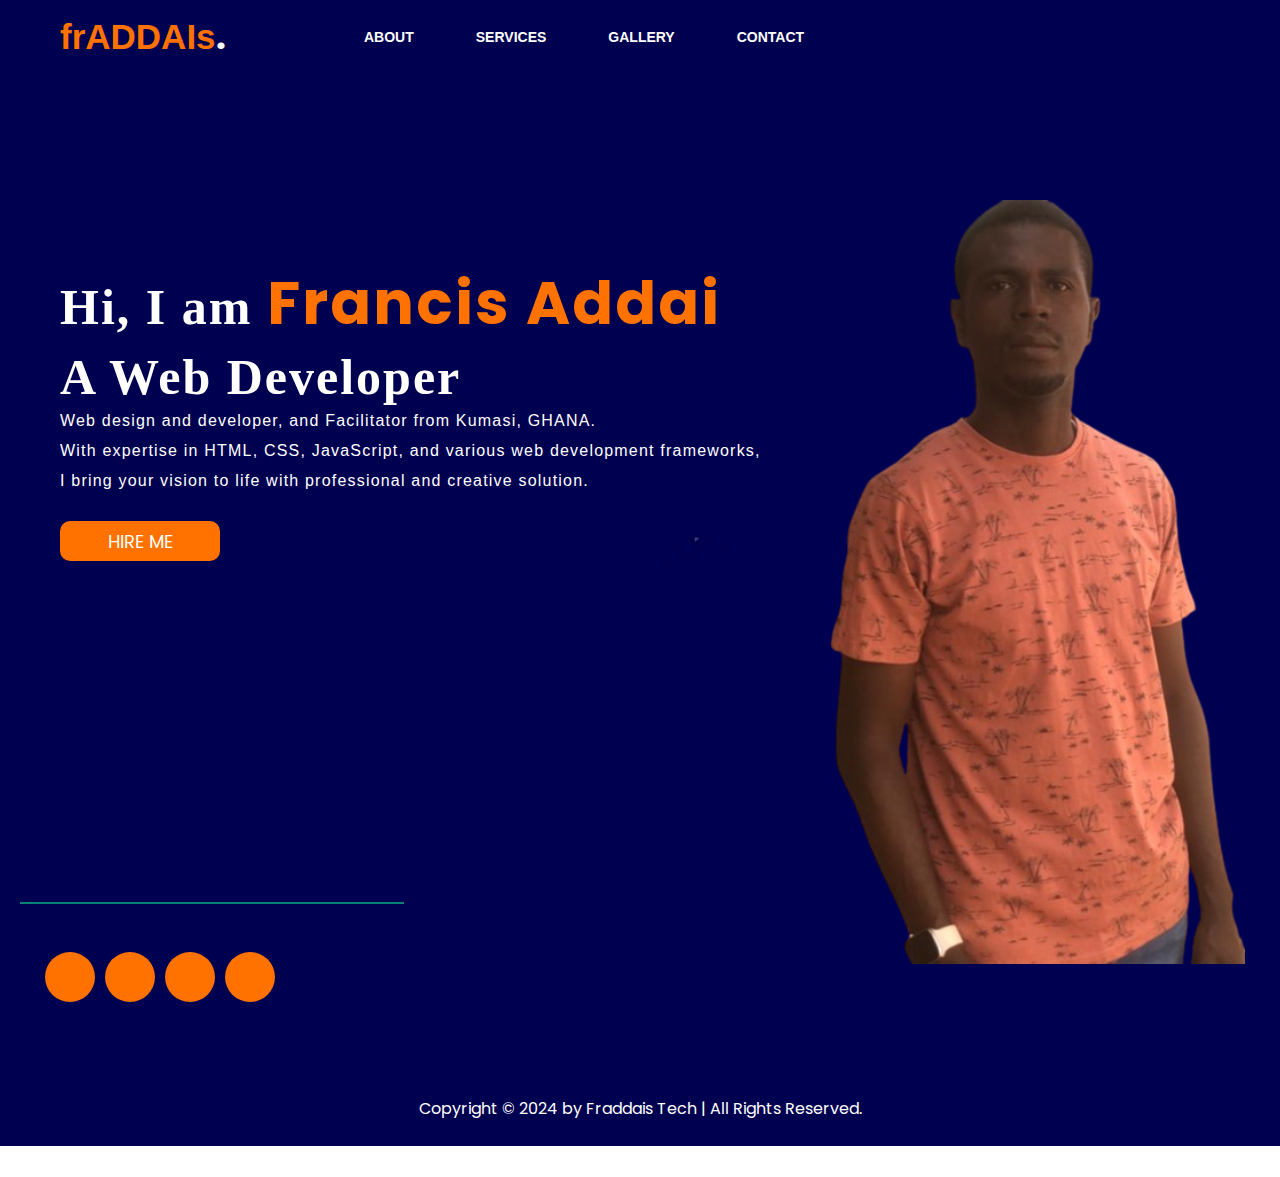
<file: index.html>
<!DOCTYPE html>
<html lang="en">
<head>
    <meta name="viewport" content="with=device-width, initial-scale=1.0">
    <title>FRADDAIS TECH</title>
    <link rel="stylesheet" href="style.css">
    <link rel="stylesheet" href="https://stackpath.bootstracdn.com/font-awesome/4.7.0/css/font-awesome.min.css">

    <link rel="stylesheet" href="https://cdnjs.cloudflare.com/ajax/libs/font-awesome/6.5.2/css/all.min.css" integrity="sha512-SnH5WK+bZxgPHs44uWIX+LLJAJ9/2PkPKZ5QiAj6Ta86w+fsb2TkcmfRyVX3pBnMFcV7oQPJkl9QevSCWr3W6A==" crossorigin="anonymous" referrerpolicy="no-referrer" />
</head> 
<body>
    <div class="main">
       <div class="navbar">
        <div class="icon">
            <a href="index.html"><h2 class="logo">frADDAIs<span>.</span></h2></a>
        </div>
        <div class="menu">
            <ul>
                <li><a class="active" href="index.html" class="activeS"><i class="fa-solid fa-house"></i></a></li>
                <li><a href="aboutus.html">ABOUT</a></li>
                <li><a href="services.html">SERVICES</a></li>
                
                <li><a href="gallerys.html">GALLERY</a></li>
                <li><a href="contactus.html">CONTACT</a></li>
            </ul>
        </div>

       </div>
       <div class="content">


        <br>  <br> <br>   
        <h1>Hi, I am <span>Francis Addai</span> <br>A Web Developer</h1>
           <p class="par">Web design and developer, and Facilitator from Kumasi, GHANA. <br> With expertise in HTML, CSS, JavaScript, and various web development frameworks, <br> I bring your vision to life with professional and creative solution.</p> 

           <button class="cn"><a href="contactus.html">HIRE ME</a></button>
           <br><br><br><br>


                          <div class="home_img">
                            <img class="img-fluid" src="images/portfolio.png">
                        </div>
                         <br>  <br>  <br> <br>  <br>  <br> <br> <br>  <br> <br> <br> <br> <br> <br> <br> <br> <br>
                                    <div class="social_media">
                                <a href="https://www.facebook.com/profile/php?id=10009276601261&mibextid=ZbWKwL"><i class="fa-brands fa-facebook"></i></a>
                                      <a href="#"><i class="fa-brands fa-x-twitter"></i></a>
                                     <a href="#"><i class="fa-brands fa-instagram"></i></a>
                                     <a href="https://wa.me/233556630444"><i class="fa-brands fa-whatsapp"></i></a>
                                     
                                       </div>
           </div>
              <div class="footer">
      <div class="footer-text">
        <p>Copyright &copy; 2024 by Fraddais Tech | All Rights Reserved.</p>
      </div>
    </div>
       </div>
    </div>
    <scriptc src="https://unpkg.com/ionicons@5.4.0/dist/ionicons.js"></script>
</body> 
</html>
</file>
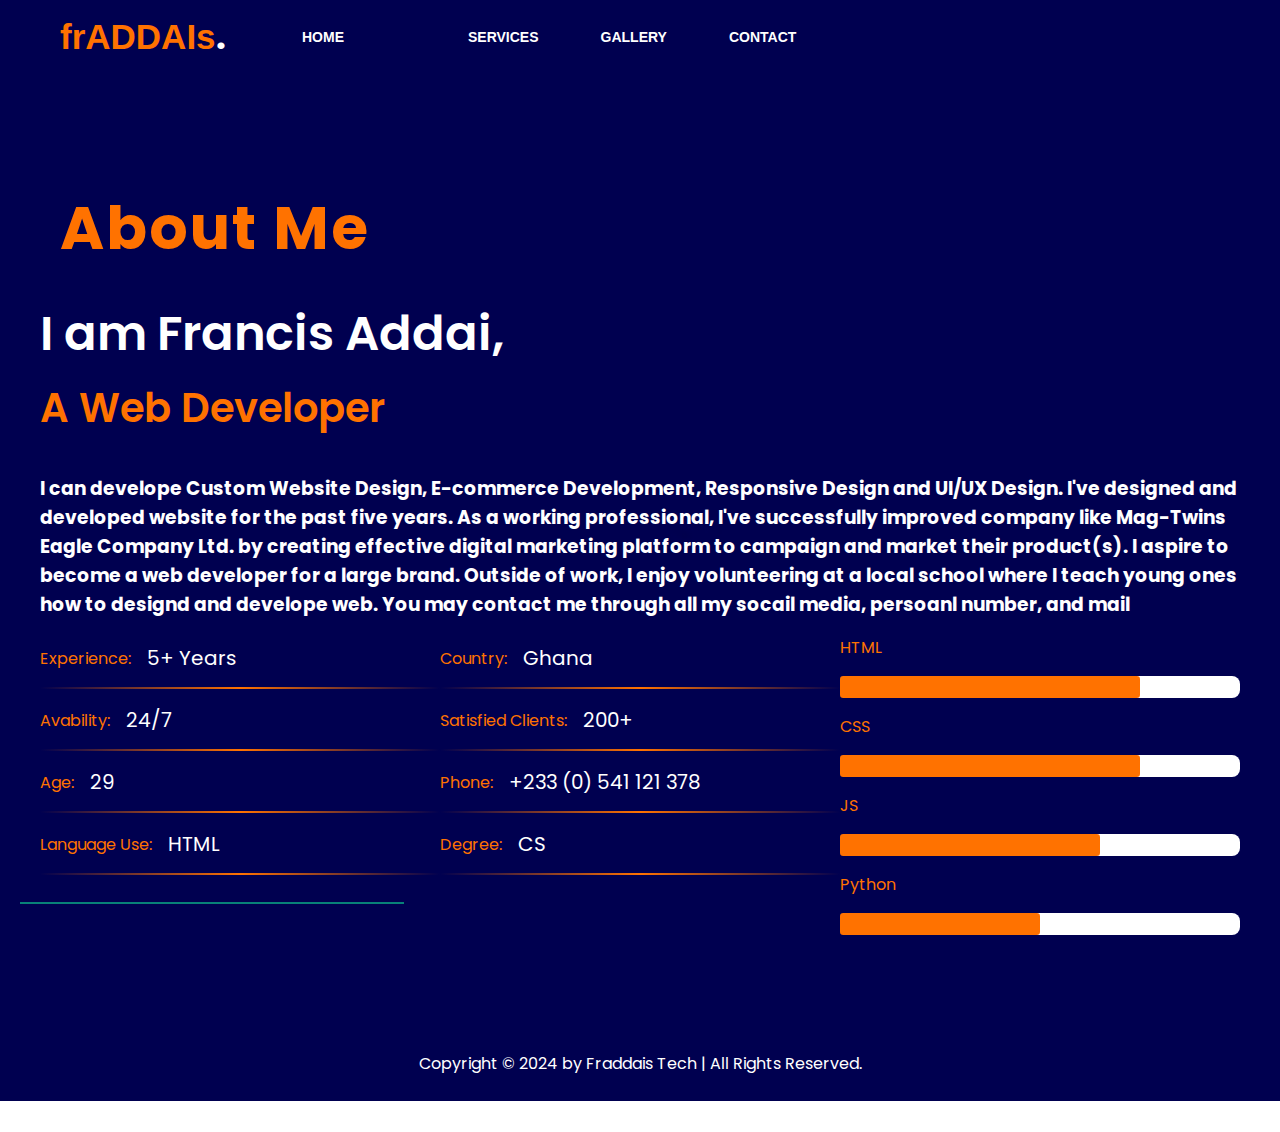
<file: aboutus.html>
<!DOCTYPE html>
<html lang="en">
<head>
    <meta name="viewport" content="with=device-width, initial-scale=1.0">
    <title>FRADDAIS TECH</title>
    <link rel="stylesheet" href="style.css">
    <link rel="stylesheet" href="https://stackpath.bootstracdn.com/font-awesome/4.7.0/css/font-awesome.min.css">

     <link rel="stylesheet" href="https://cdnjs.cloudflare.com/ajax/libs/font-awesome/6.5.2/css/all.min.css" integrity="sha512-SnH5WK+bZxgPHs44uWIX+LLJAJ9/2PkPKZ5QiAj6Ta86w+fsb2TkcmfRyVX3pBnMFcV7oQPJkl9QevSCWr3W6A==" crossorigin="anonymous" referrerpolicy="no-referrer" />

</head> 
<body>
    <div class="main">
       <div class="navbar">
        <div class="icon">
            <a href="index.html"><h2 class="logo">frADDAIs<span>.</span></h2></a>
        </div>
        <div class="menu">
            <ul>
                <li><a href="index.html">HOME</a></li>
                <li><a class="active" href="aboutus.html"><i class="fa-solid fa-user"></i></a></li>
                <li><a href="services.html">SERVICES</a></li>
                 <li><a href="gallerys.html">GALLERY</a></li>
                <li><a href="contactus.html">CONTACT</a></li>
            </ul>
        </div>
       </div>
       <div class="content">


       
        <h1 class="head_text1">
        <i class="fa-solid fa-user"></i> </i><span>About Me</span></h1> <br> 
        <h2 class="head_text2">I am Francis Addai, <br> <span>A Web Developer</span></h2>
                        <h3> I can develope Custom Website Design, E-commerce Development, Responsive Design and UI/UX Design. I've designed and developed website for the past five years. As a working professional, I've successfully improved company like Mag-Twins Eagle Company Ltd. by creating effective digital marketing platform to campaign and market their product(s). I aspire to become a web developer for a large brand. Outside of work, I enjoy volunteering at a local school where I teach young ones how to designd and develope web. You may contact me through all my socail media, persoanl number, and mail </h3>
                         
                        <div class="about_row">
                            <div class="about_col">

                                <div class="about_border">
                                    <p>Experience:<span>5+ Years</span></p>
                                </div>

                                <div class="about_border">
                                    <p>Avability:<span>24/7</span></p>
                                </div>

                                <div class="about_border">
                                    <p>Age:<span>29</span></p>
                                </div>

                                <div class="about_border">
                                    <p>Language Use:<span>HTML</span></p>
                                </div>
                            </div>
                            
                            <div class="about_col">
                                <div class="about_border">
                                    <p>Country:<span>Ghana</span></p>
                                </div>
                                <div class="about_border">
                                    <p>Satisfied Clients:<span>200+</span></p>
                                </div>
                                <div class="about_border">
                                    <p>Phone:<span>+233 (0) 541 121 378</span></p>
                                </div>
                                <div class="about_border">
                                    <p>Degree:<span>CS</span></p>
                                </div>
                            </div>
                            <div class="about_col">
                                <div class="about_progress_box">
                                    <div class="progress_item">
                                        <p>HTML</p>
                                        <div class="progress">
                                          <div class="progress-bar" role="progressbar" style="width: 75%" aria-valuenow="25" aria-valuemin="0" aria-valuemax="100"></div>
                                        </div>
                                    </div>

                                    <div class="progress_item">
                                        <p>CSS</p>
                                        <div class="progress">
                                          <div class="progress-bar" role="progressbar" style="width: 75%" aria-valuenow="25" aria-valuemin="0" aria-valuemax="100"></div>
                                        </div>
                                    </div>

                                    <div class="progress_item">
                                        <p>JS</p>
                                        <div class="progress">
                                          <div class="progress-bar" role="progressbar" style="width: 65%" aria-valuenow="25" aria-valuemin="0" aria-valuemax="100"></div>
                                        </div>
                                    </div>

                                    <div class="progress_item">
                                        <p>Python</p>
                                        <div class="progress">
                                          <div class="progress-bar" role="progressbar" style="width: 50%" aria-valuenow="25" aria-valuemin="0" aria-valuemax="100"></div>
                                        </div>
                                        
                                    </div>
                                    
                                </div>
                            </div>
                        </div>
                    </div>
                    <br><br><br>
                    <div class="footer">
      <div class="footer-text">
        <p>Copyright &copy; 2024 by Fraddais Tech | All Rights Reserved.</p>
      </div>
    </div>
                 </div>
    </div>
    <scriptc src="https://unpkg.com/ionicons@5.4.0/dist/ionicons.js"></script>
</body> 
</html>
</file>
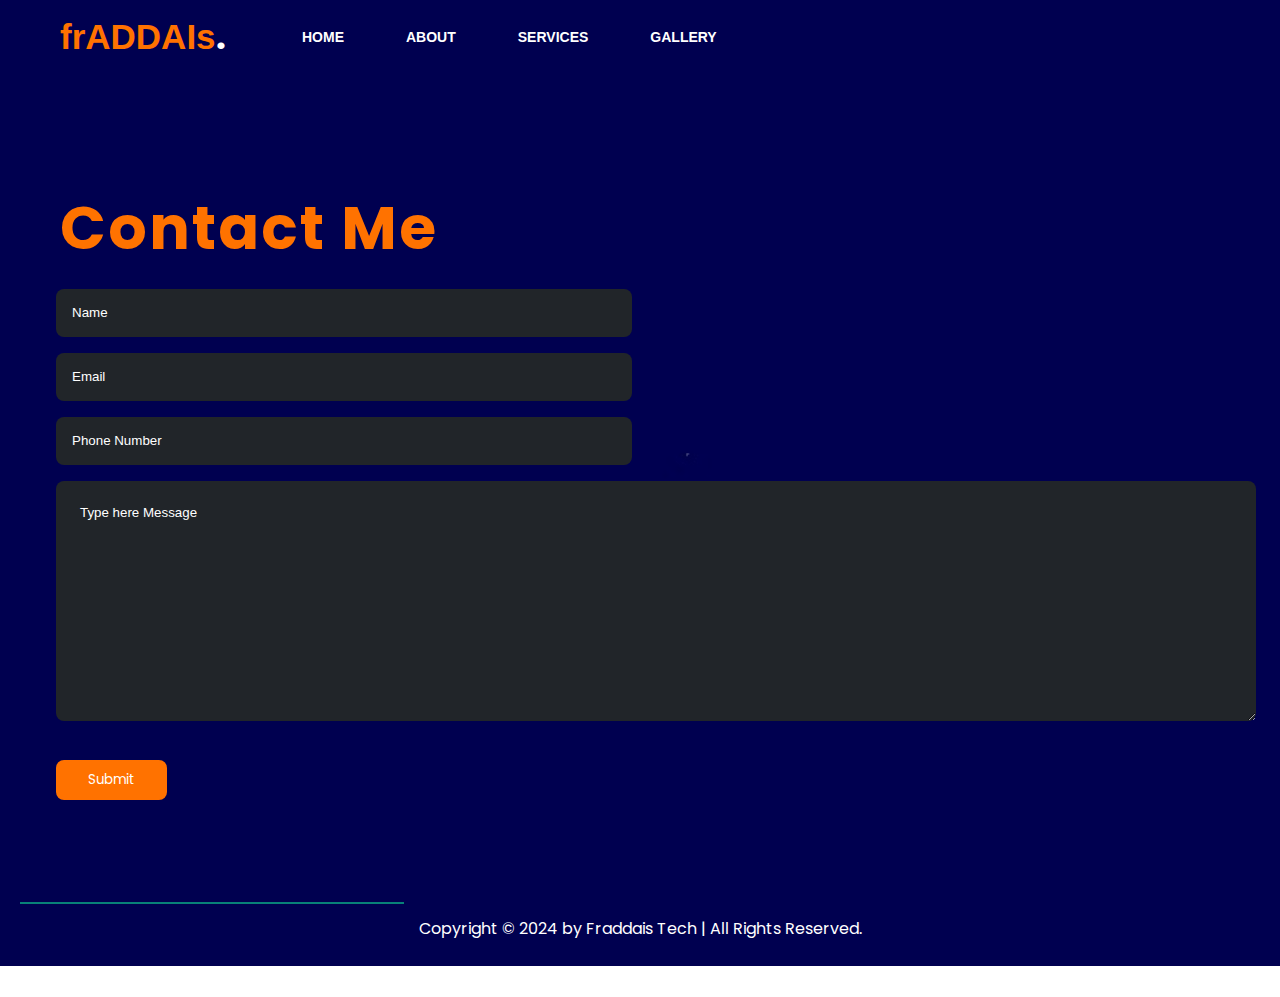
<file: contactus.html>
<!DOCTYPE html>
<html lang="en">
<head>
    <meta name="viewport" content="with=device-width, initial-scale=1.0">
    <title>FRADDAIS TECH</title>
    <link rel="stylesheet" href="style.css">
    <link rel="stylesheet" href="https://stackpath.bootstracdn.com/font-awesome/4.7.0/css/font-awesome.min.css">
    

     <link rel="stylesheet" href="https://cdnjs.cloudflare.com/ajax/libs/font-awesome/6.5.2/css/all.min.css" integrity="sha512-SnH5WK+bZxgPHs44uWIX+LLJAJ9/2PkPKZ5QiAj6Ta86w+fsb2TkcmfRyVX3pBnMFcV7oQPJkl9QevSCWr3W6A==" crossorigin="anonymous" referrerpolicy="no-referrer" />

</head> 
<body>
    <div class="main">
       <div class="navbar">
        <div class="icon">
            <a href="index.html"><h2 class="logo">frADDAIs<span>.</span></h2></a>
        </div>
        <div class="menu">
            <ul>
                <li><a href="index.html">HOME</a></li>
                <li><a href="aboutus.html">ABOUT</a></li>
                <li><a href="services.html">SERVICES</a></li>
                 <li><a href="gallerys.html">GALLERY</a></li>
                <li><a class="active" href="contactus.html"><i class="fa-solid fa-phone"></i></a></li>
            </ul>
        </div>
       </div>

       <div class="content">
        <h1 class="head_text1">
       <i class="fa-solid fa-phone"></i>   <span>Contact Me</span></h1>
                           <form action="#" method="POST" >
                            <div class="contact_item">
                                <input class="input_info" type="text" placeholder="Name" id="name" autocomplete="off" required>
                            </div>
                            <div class="contact_item">
                                <input class="input_info" type="text" placeholder="Email" id="email" autocomplete="off" required>
                            </div>
                            <div class="contact_item">
                                <input class="input_info" type="text" placeholder="Phone Number" id="subject" autocomplete="off" required>
                            </div>
                            <div class="contact_item_long">

                                <textarea class="input_info" placeholder="Type here Message" required></textarea>


                                <div class="text-center">
                                    <button class="custom_btn" href="index.html">Submit</button>
                                </div>    
                            </div>
                        </form>
                    <br><br><br>
              <div class="footer">
      <div class="footer-text">
        <p>Copyright &copy; 2024 by Fraddais Tech | All Rights Reserved.</p>
      </div>
    </div>    
           </div>
       </div>

    </div>
    <scriptc 
       var custom_btn = document.getElementById('custom_btn');
       custom_btn.addEventListener('click',function(e) {
       e.preventDefault()
       console.log('Hi');
   })
    src="https://unpkg.com/ionicons@5.4.0/dist/ionicons.js"></script>
</body> 
</html>
</file>
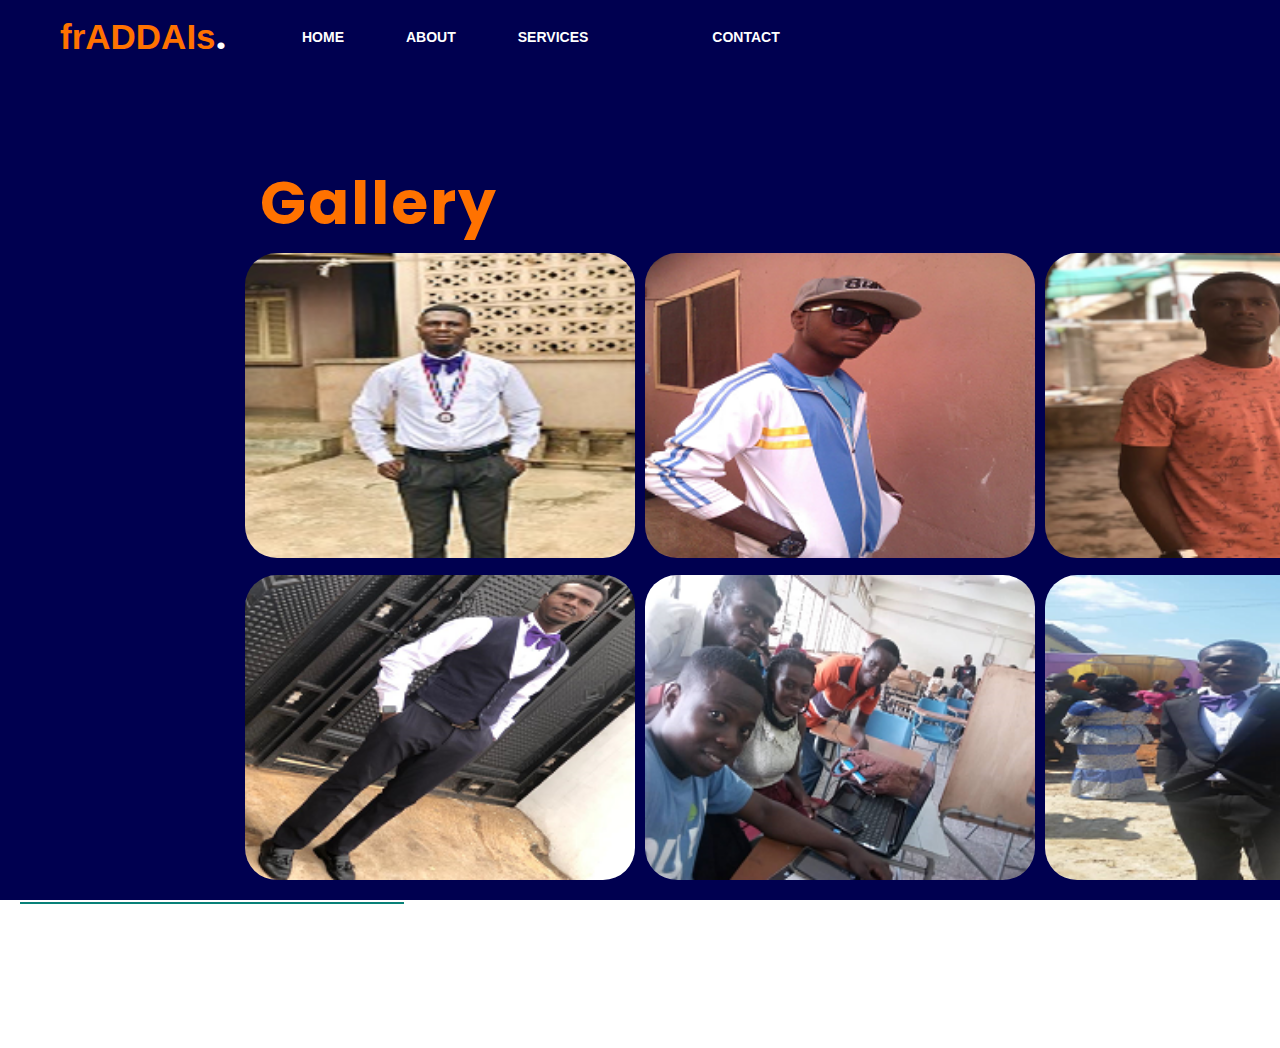
<file: gallerys.html>
<!DOCTYPE html>
<html lang="en">
<head>
    <meta name="viewport" content="with=device-width, initial-scale=1.0">
    <title>FRADDAIS TECH</title>
    <link rel="stylesheet" href="style.css">
    <link rel="stylesheet" href="https://stackpath.bootstracdn.com/font-awesome/4.7.0/css/font-awesome.min.css">

    <link rel="stylesheet" href="https://cdnjs.cloudflare.com/ajax/libs/font-awesome/6.5.2/css/all.min.css" integrity="sha512-SnH5WK+bZxgPHs44uWIX+LLJAJ9/2PkPKZ5QiAj6Ta86w+fsb2TkcmfRyVX3pBnMFcV7oQPJkl9QevSCWr3W6A==" crossorigin="anonymous" referrerpolicy="no-referrer" />
</head> 
<body>
    <div class="main">
       <div class="navbar">
        <div class="icon">
            <a href="index.html"><h2 class="logo">frADDAIs<span>.</span></h2></a>
        </div>
        <div class="menu">
            <ul>
                <li><a href="index.html">HOME</i></a>
                <li><a href="aboutus.html">ABOUT</a></li>
                <li><a href="services.html">SERVICES</a></li>

                <li><a class="active" href="gallerys.html"><i class="fa-solid fa-camera-retro"></i></a></li>
                <li><a href="contactus.html">CONTACT</a></li>
            </ul>
            <br> <br>
            <div class="content">
                        <h1 class="head_text1">
                          <i class="fa-solid fa-camera-retro"></i>
                           <span>Gallery</span></h1>
                        <div class="gallery_row">
                            <div class="gallery_col">
                                <img class="img-fluid" src="images/gallery01.png">
                            </div>
                            <div class="gallery_col">
                                <img class="img-fluid" src="images/gallery02.png">
                            </div>
                            <div class="gallery_col">
                                <img class="img-fluid" src="images/gallery03.png">
                            </div>
                            <div class="gallery_col">
                                <img class="img-fluid" src="images/gallery04.png">
                            </div>
                            <div class="gallery_col">
                                <img class="img-fluid" src="images/gallery05.png">
                            </div>
                            <div class="gallery_col">
                                <img class="img-fluid" src="images/gallery06.png">
                            </div>

                        </div>
                        <br><br>
                        <div class="footer">
      <div class="footer-text">
        <p>Copyright &copy; 2024 by Fraddais Tech | All Rights Reserved.</p>
      </div>
    </div>
                    </div>
                  </div>
        </div>
           </div>

       </div>

    </div>
    <scriptc src="https://unpkg.com/ionicons@5.4.0/dist/ionicons.js"></script>
</body> 
</html>
</file>
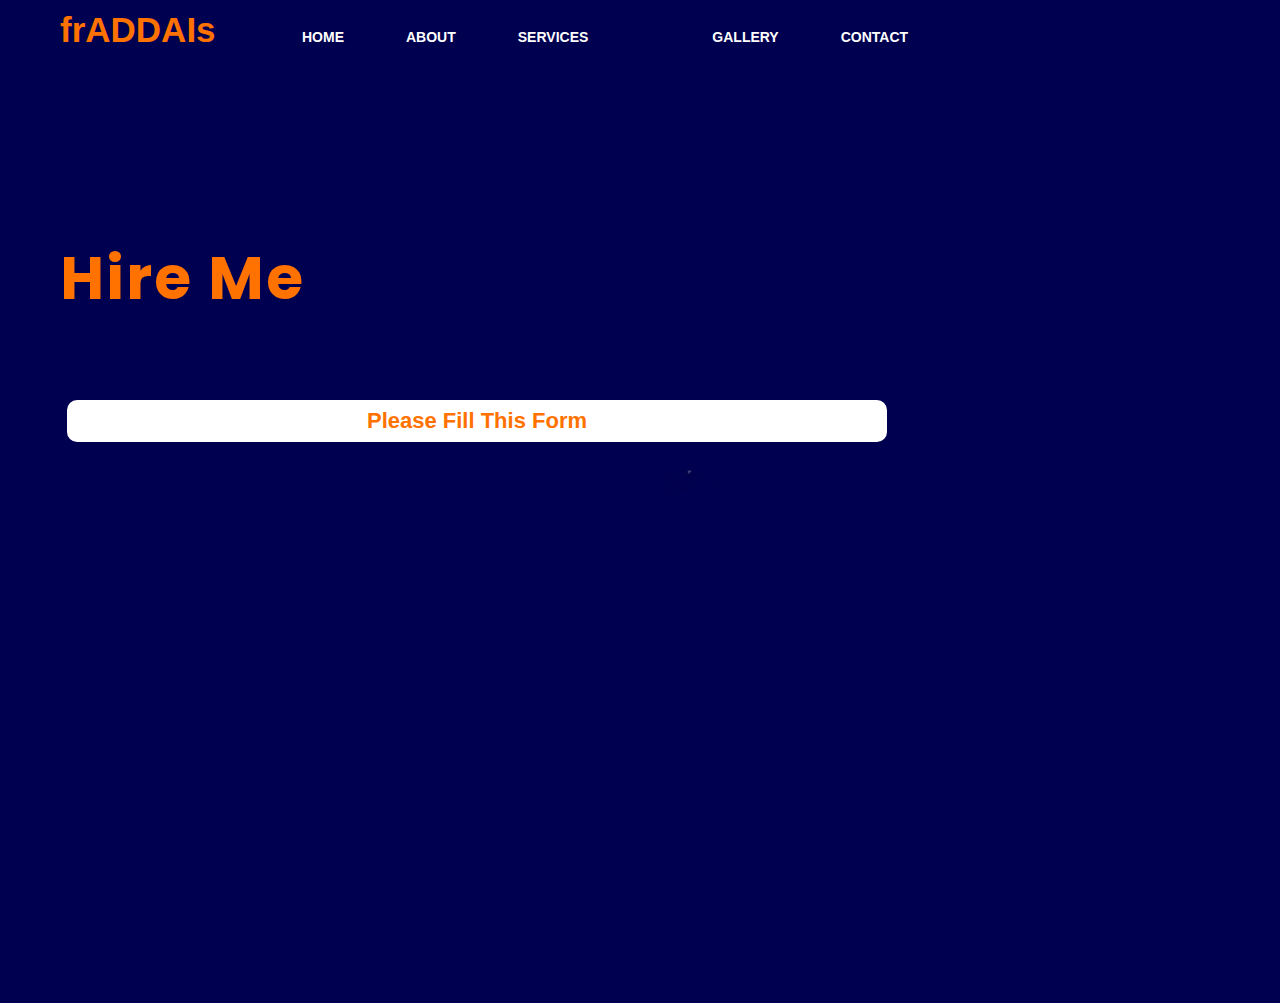
<file: hire.html>
<!DOCTYPE html>
<html lang="en">
<head>
    <meta name="viewport" content="with=device-width, initial-scale=1.0">
    <title>FRADDAIS TECH</title>
    <link rel="stylesheet" href="style.css">
    <link rel="stylesheet" href="https://stackpath.bootstracdn.com/font-awesome/4.7.0/css/font-awesome.min.css">

    <link rel="stylesheet" href="https://cdnjs.cloudflare.com/ajax/libs/font-awesome/6.5.2/css/all.min.css" integrity="sha512-SnH5WK+bZxgPHs44uWIX+LLJAJ9/2PkPKZ5QiAj6Ta86w+fsb2TkcmfRyVX3pBnMFcV7oQPJkl9QevSCWr3W6A==" crossorigin="anonymous" referrerpolicy="no-referrer" />

</head> 
<body>
    <div class="main">
       <div class="navbar">
        <div class="icon">
            <a href="index.html"><h2 class="logo">frADDAIs</h2></a>
        </div>
        <div class="menu">
            <ul>
                <li><a href="index.html">HOME</a></li>
                <li><a href="aboutus.html">ABOUT</a></li>
                <li><a href="services.html">SERVICES</a></li>
                <li><a href="hire.html"><i class="fa-solid fa-pen"></i></a></li>
                 <li><a href="gallerys.html">GALLERY</a></li>
                <li><a href="contactus.html">CONTACT</a></li>
            </ul>
        </div>
       </div>
       <div class="content">


        <br>  <br>  
        <h1 class="head_text1">
        <i class="fa-solid fa-pen"></i>     <span>Hire Me</span></h1>

           <div class="form">

             <br>  <br> 
            <h2>Please Fill This Form</h2> 
          
    <i class="fa-brands fa-facebook"></i>
    <i class="fa-brands fa-x-twitter"></i>
 <i class="fa-brands fa-instagram"></i>
    <scriptc src="https://unpkg.com/ionicons@5.4.0/dist/ionicons.js"></script>
</body> 
</html>
</file>
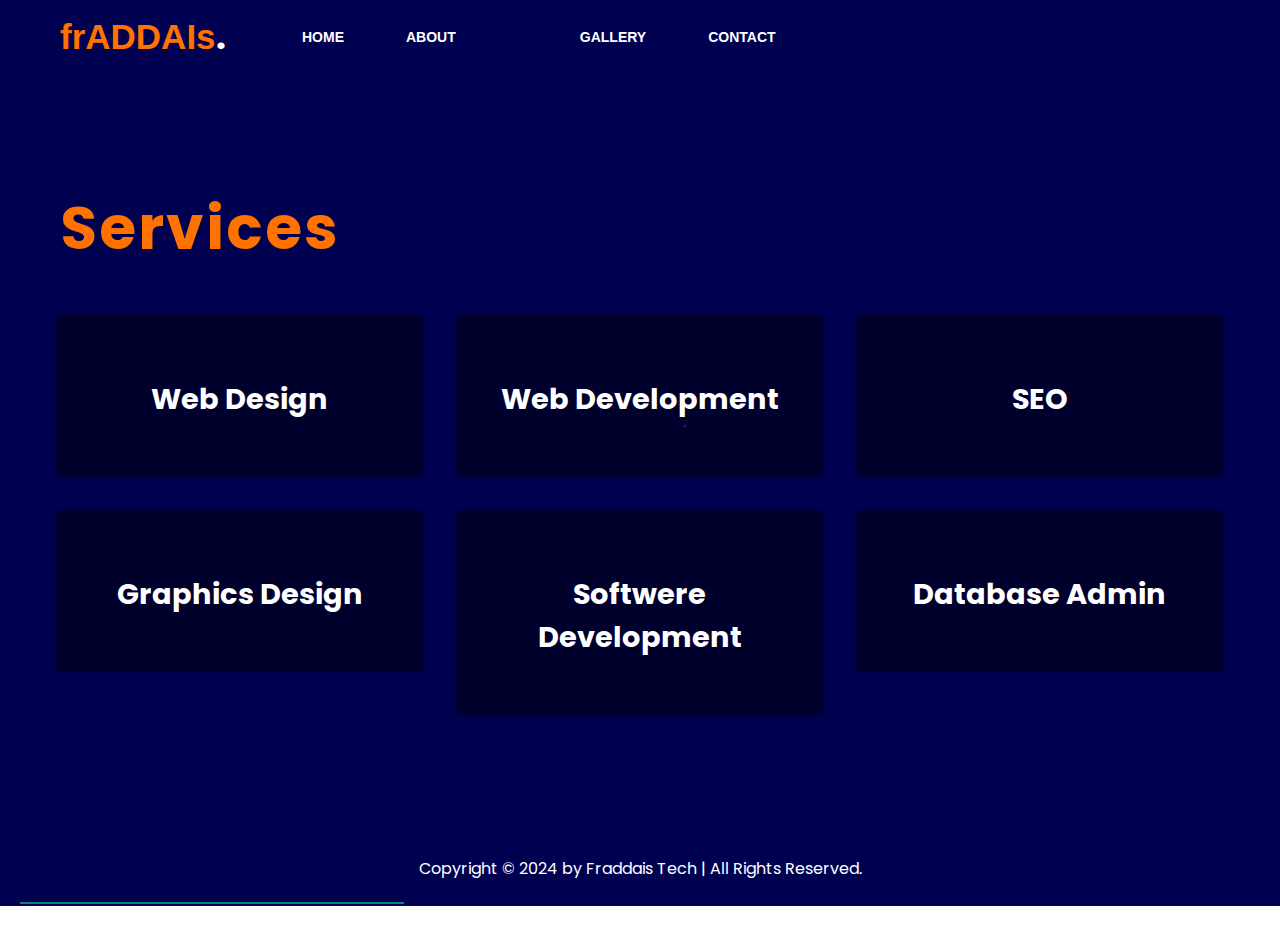
<file: services.html>
<!DOCTYPE html>
<html lang="en">
<head>
    <meta name="viewport" content="with=device-width, initial-scale=1.0">
    <title>FRADDAIS TECH</title>
    <link rel="stylesheet" href="style.css">
    <link rel="stylesheet" href="https://stackpath.bootstracdn.com/font-awesome/4.7.0/css/font-awesome.min.css">
    <link rel="stylesheet" href="https://cdnjs.cloudflare.com/ajax/libs/font-awesome/6.5.2/css/all.min.css" integrity="sha512-SnH5WK+bZxgPHs44uWIX+LLJAJ9/2PkPKZ5QiAj6Ta86w+fsb2TkcmfRyVX3pBnMFcV7oQPJkl9QevSCWr3W6A==" crossorigin="anonymous" referrerpolicy="no-referrer" />

</head> 
<body>
    <div class="main">
       <div class="navbar">
        <div class="icon">
            <a href="index.html"><h2 class="logo">frADDAIs<span>.</span></h2></a>
        </div>
        <div class="menu">
            <ul>
                <li><a href="index.html">HOME</a></li>
                <li><a href="aboutus.html">ABOUT</a></li>
                <li><a class="active" href="services.html"><i class="fa-solid fa-list"></i></a></li>
                
                 <li><a href="gallerys.html">GALLERY</a></li>
                <li><a href="contactus.html">CONTACT</a></li>
            </ul>
        </div>
       </div>
       <div class="content">


        <h1 class="head_text1">
         <i class="fa-solid fa-list"></i><span>  Services</span></h1>
           <br>
           <div class="service_row">
                            <div class="service_col">
                                <div class="service_item">
                                    <i class="fa-solid fa-pencil-ruler"></i>
                                    <h3>Web Design</h3>
                                    <p><!-- add your text here --></p>
                                </div>
                            </div>
                            <div class="service_col">
                                <div class="service_item">
                                    <i class="fa-solid fa-globe"></i>
                                    <h3>Web Development</h3>
                                    <p><!-- add your text here --></p>
                                </div>
                            </div>
                            <div class="service_col">
                                <div class="service_item">
                                    <i class="fa-solid fa-search"></i>
                                    <h3>SEO</h3>
                                    <p><!-- add your text here --></p>
                                </div>
                            </div>
                            <div class="service_col">
                                <div class="service_item">
                                    <i class="fa-solid fa-images"></i>
                                    <h3>Graphics Design</h3>
                                    <p><!-- add your text here --></p>
                                </div>
                            </div>
                            <div class="service_col">
                                <div class="service_item">
                                    <i class="fa-solid fa-mobile"></i>
                                    <h3>Softwere Development</h3>
                                    <p><!-- add your text here --></p>
                                </div>
                            </div>
                            <div class="service_col">
                                <div class="service_item">
                                    <i class="fa-solid fa-database"></i>
                                    <h3>Database Admin</h3>
                                    <p><!-- add your text here --></p>
                                </div>
                            </div>
                        </div>
                    </div>
                    <br><br><br><br>
                    <div class="footer">
      <div class="footer-text">
        <p>Copyright &copy; 2024 by Fraddais Tech | All Rights Reserved.</p>
      </div>
    </div>
            </div>
       </div>
    </div>
  
    <scriptc src="https://unpkg.com/ionicons@5.4.0/dist/ionicons.js"></script>
</body> 
</html>
</file>
<file: style.css>
@import url('https://fonts.googleapis.com/css?family=Poppins:400,500,700&display=swap');
@import url('https://fonts.googleapis.com/css2?family=spartan:wght@100;200;300;400;500;600;700;800;900&display=swap');

*{
    margin: 0;
    padding: 0;
    box-sizing: border-box;
    font-family: 'Poppins', sans-serif;
}

.main{
    width: 100%;
    background: linear-gradient(to top, rgba(0,0,0,0.5)50%,rgba(0,0,0,0.5)50%), url(1.jpg);
    background-position: center;
    background-size: cover;
    min-height: 100vh;
    z-index: 999;

}

.navbar{
    width: 1200px;
    height: 75px;
    margin: auto;
}

.icon{
    width: 200px;
    float: left;
    height: 70px;
}

.logo{
    color: #ff7200;
    font-size: 35px;
    font-family: Arial;
    padding-left: 20px;
    float: left;
    padding-top: 10px;
}

.logo span{
    color: white;
}

.menu{
    width: 400px;
    float: left;
    height: 70px;
}

ul{
    float: left;
    display: flex;
    justify-content: center;
    align-items: center;
}

ul li{
    list-style: none;
    margin-left: 62px;
    margin-top: 27px;
    font-size: 14px;
}

ul li a{
    text-decoration: none;
    color: #fff;
    font-family: Arial;
    font-weight: bold;
    transition: 0.4s ease-in-out;
}

ul li a:hover,
li a.active{
    color: #ff7200;
}


.content{
    width: 1200px;
    height: auto;
    margin: auto;
    color: #fff;
    position: relative;
}

 li a.active::after, 
 li a:hover::after{
    content: "";
    width: 30%;
    height: 2px;
    background: #088178;
    position: absolute;
    bottom: -4px;
    left: 20px;

}

.content .par{
    padding-left: 20px;
    padding-bottom: 25px;
    font-family: Arial;
    letter-spacing: 1.2px;
    line-height: 30px;
}

.content h1{
    font-family: 'Times New Roman';
    font-size: 50px;
    padding-left: 20px;
    margin-top: 9%;
    letter-spacing: 2px;
}

.content .cn{
  width: 160px;
  height: 40px;
  background: #ff7200;
  border: none;
  margin-bottom: 10px;
  margin-left: 20px;
  font-size: 18px;
  border-radius: 10px;
  cursor: pointer; 
  transition: .4s ease; 
}

.content .cn a{
    text-decoration: none;
    color: #fff;
    transition: .3s ease;
   
}

.content .cn:hover{
  text-decoration: none;
  background-color: #fff; 
   
}
.content .cn a:hover{
   color:  #ff7200; 
}

.content span{
  color: #ff7200;
  font-size: 60px;  
}

.form{
    width: 550px;
    height: 680px;
    background: linear-gradient(to top, rgba(0,0,0,0,0.8)50%,rgba(0,0,0,0,0.8)50%,);
    position: center;
    top: -20px;
    left: 870px;
    border-radius: 10px;
    padding: 25px;
}

.form h2{
    width: 820px;
    font-family: sans-serif;
    text-align: center;
    color: #ff7200;
    font-size: 22px;
    background-color: #fff;
    border-radius: 10px;
    margin: 2px;
    padding: 8px;
}

.form input{
    width: 240px;
    height: 35px;
    background: transparent;
    border-bottom: 1px solid #ff7200;
    border-top: none;
    border-right: none;
    border-left: none;
    color: #fff;
    font-family: sans-serif;
    font-size: 15px;
    letter-spacing: 1px;
    margin-top: 30px;
}

.form input:focus{
    outline: none;
}

::placeholder{
    color: #fff;
    font-family: Arial;
}

.btnn{
    width: 240px;
    height: 40px;
    background: #ff7200;
    border: none;
    margin-top: 30px;
    font-size: 18px;
    border-radius: 10px;
    cursor: pointer;
    color: #fff;
    transition: 0.4s ease;
}

.btnn:hover{
    background: #fff;
    color: #ff7200;
}

.btnn a{
    text-decoration: none;
    color: #000;
    font-weight: bold;
}

.form .link{
    font-family: Arial, Helvetica, sans-serif;
    font-size: 17px;
    padding-top: 20px;
    text-align: center;
}

.form .link a{
    text-decoration: none;
    color: #ff7200;
}

.liw{
    padding-top: 15px;
    padding-bottom: 10px;
    text-align: center;
}

.icons a{
    text-decoration: none;
    color: #ff7200;
    font-size: 30px;
}

.icons ion-icon{
    color: #ff7200;
    font-size: 30px;
    padding-left: 14px;
    padding-top: 5px;
    transition: 0.3s ease;
}

.icons ion-icon:hover{
    color: #ff7200;
}

.header{
    min-height: 100vh;
    width: 100%;
    background: linear-gradient(to top, rgba(0,0,0,0.5)50%,rgba(0,0,0,0.5)50%), url(images/add.jpg);
    background-position: center;
    background-size: cover;
    position: relative;
}


/*--------- Footer ---------*/

.footer{
    width: 100px;
    text-align: center;
    padding: 30px 0;
}

.footer h4{
    margin-bottom: 25px;
    margin-top: 20px;
    font-weight: 600;
}

.icons .fa{
    color: #f44336;
    margin: 0 13px;
    cursor: pointer;
    padding: 18px 0; 
}

.fa-heart-o{
    color: #f44336;
}
  /*------ Header Start ------*/
#header {
    display: flex;
    align-items: center;
    justify-content: space-between;
    padding: 20px 80px;
    background: #E3E6F3;
    box-shadow: 0 5px 15px rgba(0,0,0,0.06);
}

.head_text1 {
    font-size: 4rem;
    font-weight: 700;
}

.head_text1 span {
    color: #ff7200;
}

.head_text2 {
    font-size: 3rem;
    font-weight: 600;
    padding-bottom: 2rem;
}

.head_text2 span {
    color: #ff7200;
    font-size: 2.5rem;
}

.home_content .home_text {
    width: 70%;
}

.home_content .home_img {
    width: 30%;
    display: inline-block;
    position: relative;
    padding: 3rem 3rem 0 0;
    z-index: 1;
}

.home_content .home_img::before {
    content: "";
    position: absolute;
    width: 0;
    height: 0;
    border-top: 30rem solid #ffa500;
    border-left: 30rem solid #ffa500;
    z-index: -1;
    top: 0;
    right: 0;
}

.home_content .home_img img {
    width: 100%;
}

.home_content p {
    padding-bottom: 2rem;
}

.home_content .custom_btn {
    margin-right: 1rem;
}

.custom_btn {
    height: 4.5rem;
    border-radius: 0.5rem;
    padding: 0.4rem 2rem;
    background: #ffa500;
    color: #ffffff;
    display: inline-flex;
    align-items: center;
}

.custom_btn:hover {
    text-decoration: none;
    background: #2bb74b;
    color: #ffffff;
}

.about_content {
    margin-top: 5rem;
}

.about_row {
    display: flex;
    align-items: flex-start;
    justify-content: space-between;
    margin-top: 0.5rem;
}

.about_row .about_col {
    width: 33.3333%;
}

.about_border {
    position: relative;
    padding-bottom: 1rem;
    margin-top: 1rem;
}

.about_border::before {
    content: "";
    position: absolute;
    bottom: 0;
    left: 0;
    width: 100%;
    height: 0.1rem;
    background: linear-gradient(to left, transparent, #ff7200, transparent);
}

.about_border p {
    color: #ff7200;
    display: flex;
    align-items: center;
    margin: 0;
}

.about_border p span {
    color: #ffffff !important;
    margin-left: 1rem;
    font-size: 20px;
}

.about_progress_box .progress {
    background-color: white;
    border-radius: 0.5rem;
}

.about_progress_box .progress_item {
    margin-top: 0.5rem;
}

.about_progress_box .progress_item p {
    color: #ff7200;
}

.about_progress_box .progress_item  .progress-bar {
    color:#ff7200;
    background-color: #ff7200;
    height: .6rem;
    border-radius: .2rem;
    border: 0.2rem solid;
    padding: .5rem;
    margin: 1rem 0rem;
}

.service_row {
    display: flex;
    align-items: flex-start;
    flex-wrap: wrap;
}

.service_col {
    width: 33.33333%;
    padding: 1rem;
}

.service_item {
    text-align: center;
    padding: 2rem;
    background: rgba(0, 0, 0, 0.437);
    border-radius: 0.4rem;
    transition: .3s;
}

.service_item:hover {
    transform: scale(1.1);
}

.service_item i {
    font-size: 3rem;
    color: #ff7200;
    margin-bottom: 1rem;
}

.service_item h3 {
    font-size: 1.8rem;
    margin: 2rem 0 1.5rem 0;
    font-weight: 700;
}

.service_item p {
    font-size: 1.3rem;
}

.service_content {
    margin-top: 7rem;
}

.gallery_row {
    display: flex;
    align-items: flex-start;
    flex-wrap: wrap;
    z-index: 8;
     height: 25%;
}

.gallery_col {
    width: 33.3333%;
    padding: 0.3rem;

}

.gallery_col img {
    width: 100%;
    border-radius: 2rem;
    transition: .3s;
}

.gallery_col:hover img {
    transform:scale(1.5);
}

.contact_content form {
    display: flex;
    align-items: flex-start;
    flex-wrap: wrap;
    margin-top: 3rem;
}

.contact_item .input_info,
.contact_item_long .input_info {
    width: 100%;
    height: 3rem;
    border-radius: 0.5rem;
    padding-left: 1rem;
    color: #ffffff;
    background: #212529;
    border: transparent;
}

.contact_item .input_info::placeholder {
    color: #ffffff;
}

.contact_item {
    width: 48%;
    margin: 1rem;
}

.contact_item_long {
    width: 100%;
    margin: 1rem;
}

.contact_item_long .input_info {
    height: 15rem !important;
    padding: 1.5rem;
}

.contact_item_long .custom_btn {
    border: transparent;
    margin-top: 2rem;
    cursor: pointer;
}

.contact_content {
    margin-top: 12rem;
}

.swiper-cube .swiper-cube-shadow {
    display: none;
}



.activeLink {
    color: #ffa500;
}

.home_img {
    width: 480px;
    height: 410px;
    position: absolute;
    top: 100px;
    left: 750px;
    border-radius: 10px;
    padding: 25px;
}

.home_img::before {
    content: "";
    position: absolute;
    width: 0;
    height: 0;
    z-index: -1;
    top: 0;
    right: 0;
}

 .home_img img {
    width: 100%; 
}

.custom_btn {
    height: 2.5rem;
    border-radius: 0.5rem;
    padding: 0.4rem 2rem;
    background: #ff7200;
    color: #ffffff;
    display: inline-flex;
    align-items: center;
}

.custom_btn:hover {
    text-decoration: none;
    background: white;
    color: #ff7200;
}

.social_media{
    position: absolute;
    bottom: 4rem;
    width: 100;
    display: flex;
    justify-content: space-between;
}
.social_media a {
    position: relative;
    display: inline-flex;
    justify-content: center;
    align-items: center;
    width: 50px;
    height: 50px;
    background: #ff7200;
    border-radius: 150%;
    font-size: 30px;
    color: white;
    overflow: hidden;
    transition: 1s;  
    margin: 5px;
    text-decoration: none;
}

.social_media a::before{
    content: '';
    position: absolute;
    top: 0;
    left: 0;
    width: 40px;
    transition: 1s;
}

.social_media a:hover{
    color: #ff7200;
    background-color: white;
}

@media (max-width: 700px) {
   .content h1{
   	font-size: 20px
   }

   ul {
    display: flex;
    flex-direction: column;
    justify-content: flex-start;
    align-items: flex-start;
    position: fixed;
    top: 0;
    right: 0px;
    height: 100vh;
    width: 300px;
    background-color: #ff7200;
    box-shadow: 0 40px 60px black (0, 0, 0, 0.1);
    padding: 80px 0 0 10px;
}
}

@media (max-width: 991px) {
    .main{
        padding: 2rem 4%;
    }

    section{
        padding: 10rem 4% 2rem;
    }

    .content {
        padding: 0 4%;
    }

    .footer{
    	padding: 0 4%;
    }
}

.footer{
	display: inline;
	justify-content: space-between;
	align-items: left;
	padding: 2rem 9%;
	color: #fff;
}

@media (max-width: 500px) {
	html {
		font-size: 55%
	}
}
</file>
